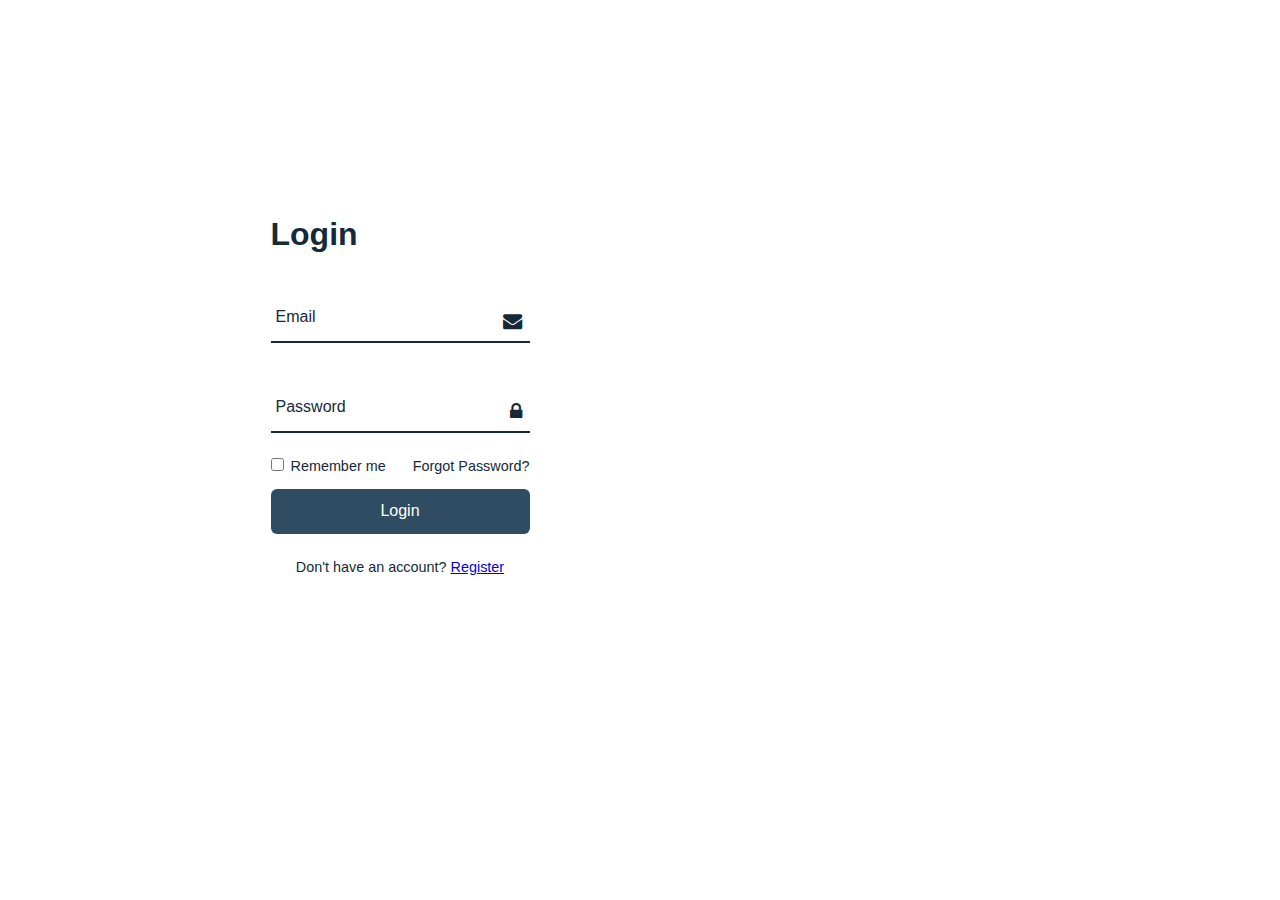
<file: project folder/account.html>
<!DOCTYPE html>
<html lang="en">
<head>
    <meta charset="UTF-8">
    <meta name="viewport" content="width=device-width, initial-scale=1.0">
    <link rel="stylesheet" href="https://cdnjs.cloudflare.com/ajax/libs/font-awesome/4.7.0/css/font-awesome.min.css">
    <title>SHOE STORE</title>
<style>
    *{
        margin: 0;
        padding: 0;
        box-sizing: border-box;
        font-family: 'Poppins' ,sans-serif;
    }
    .body{
        display: flex;
        justify-content: center;
        align-items: center;
        min-height: 100vh;
    }
    .wrapper{
    position: relative;
    width: 800px;
    height: 800px;
    background: transparent;
    justify-content: center;
    align-items: center;
    display: flex;
   overflow: hidden;
}
.wrapper .form login {
    display: none;
    align-items: center;
}
.form h2 {
    font-size: 2em;
    color: #162938;
}
.input{
    position: relative;
    width: 100%;
    height: 50px;
    border-bottom: 2px solid #162938;
    margin: 40px 0;
}
.input label{
    position: absolute;
    top: 50%;
    left:5px;
    transform: translateY(-50%);
    font-size: 1em;
    color: #162938;
    font-weight: 500;
   pointer-events: none;
   transition: .5s;
}
.input input:focus~label,
.input input:valid~label{
    top: 5px;
}
.input input {
    width: 100%;
    height: 100%;
    background: transparent;
    border: none;
    outline: none;
    font-size: 1em;
    color: #162938;
    font-weight: 600;
    padding: 0 35px 0 5px;
}
.input .icon{
    position: absolute;
    right: 8px;
    font-size: 1.2em;
    color: #162938;
    line-height: 57px;
}
.remember-forget {
    font-size: .9em;
    color: #162938;
    font-weight: 500;
    margin: -15px 0 15px;
    display: flex;
    justify-content: space-between;
}
.remember-forget label input{
    accent-color: #162938;
    margin-right: 3px;
}
.remember-forget a{
    color: #162938;
    text-decoration: none;
}
.remember-forget a:hover{
    text-decoration: underline;
}
.btn{
    width: 100%;
    height: 45px;
    background: #2f4c63;
    border: none;
    outline: none;
    border-radius: 6px;
    cursor: pointer;
    font-size: 1em;
    color: #fff;
    font-weight: 500;
    }
.login-register{
    font-size: .9em;
    color:#162938;
    text-align: center;
    font-weight: 500;
    margin: 25px 0 10px;
}
</style>
</head>
<body>
    <div class="wrapper">
    <div class="form login">
        <h2>Login</h2>
        <form action="#">
            <div class="input">
                <span class="icon"><i class="fa fa-envelope"></i></span>
                <input type="email" required>
                <label>Email</label>
            </div>
            <div class="input">
                <span class="icon"><i class="fa fa-lock"></i></span>
                <input type="password" required>
                <label>Password</label>
            </div>
            <div class="remember-forget">
                <label><input type="checkbox"> Remember me</label>
                <a href="#"> Forgot Password?</a>
            </div>
            <button type="submit" class="btn"> Login </button>
            <div class="login-register">
                <p>Don't have an account? <a href="#" class="register-link"> Register </a> </p>
            </div>
        </form>
    </div>
           
</div>
</body>
</html>
</file>
